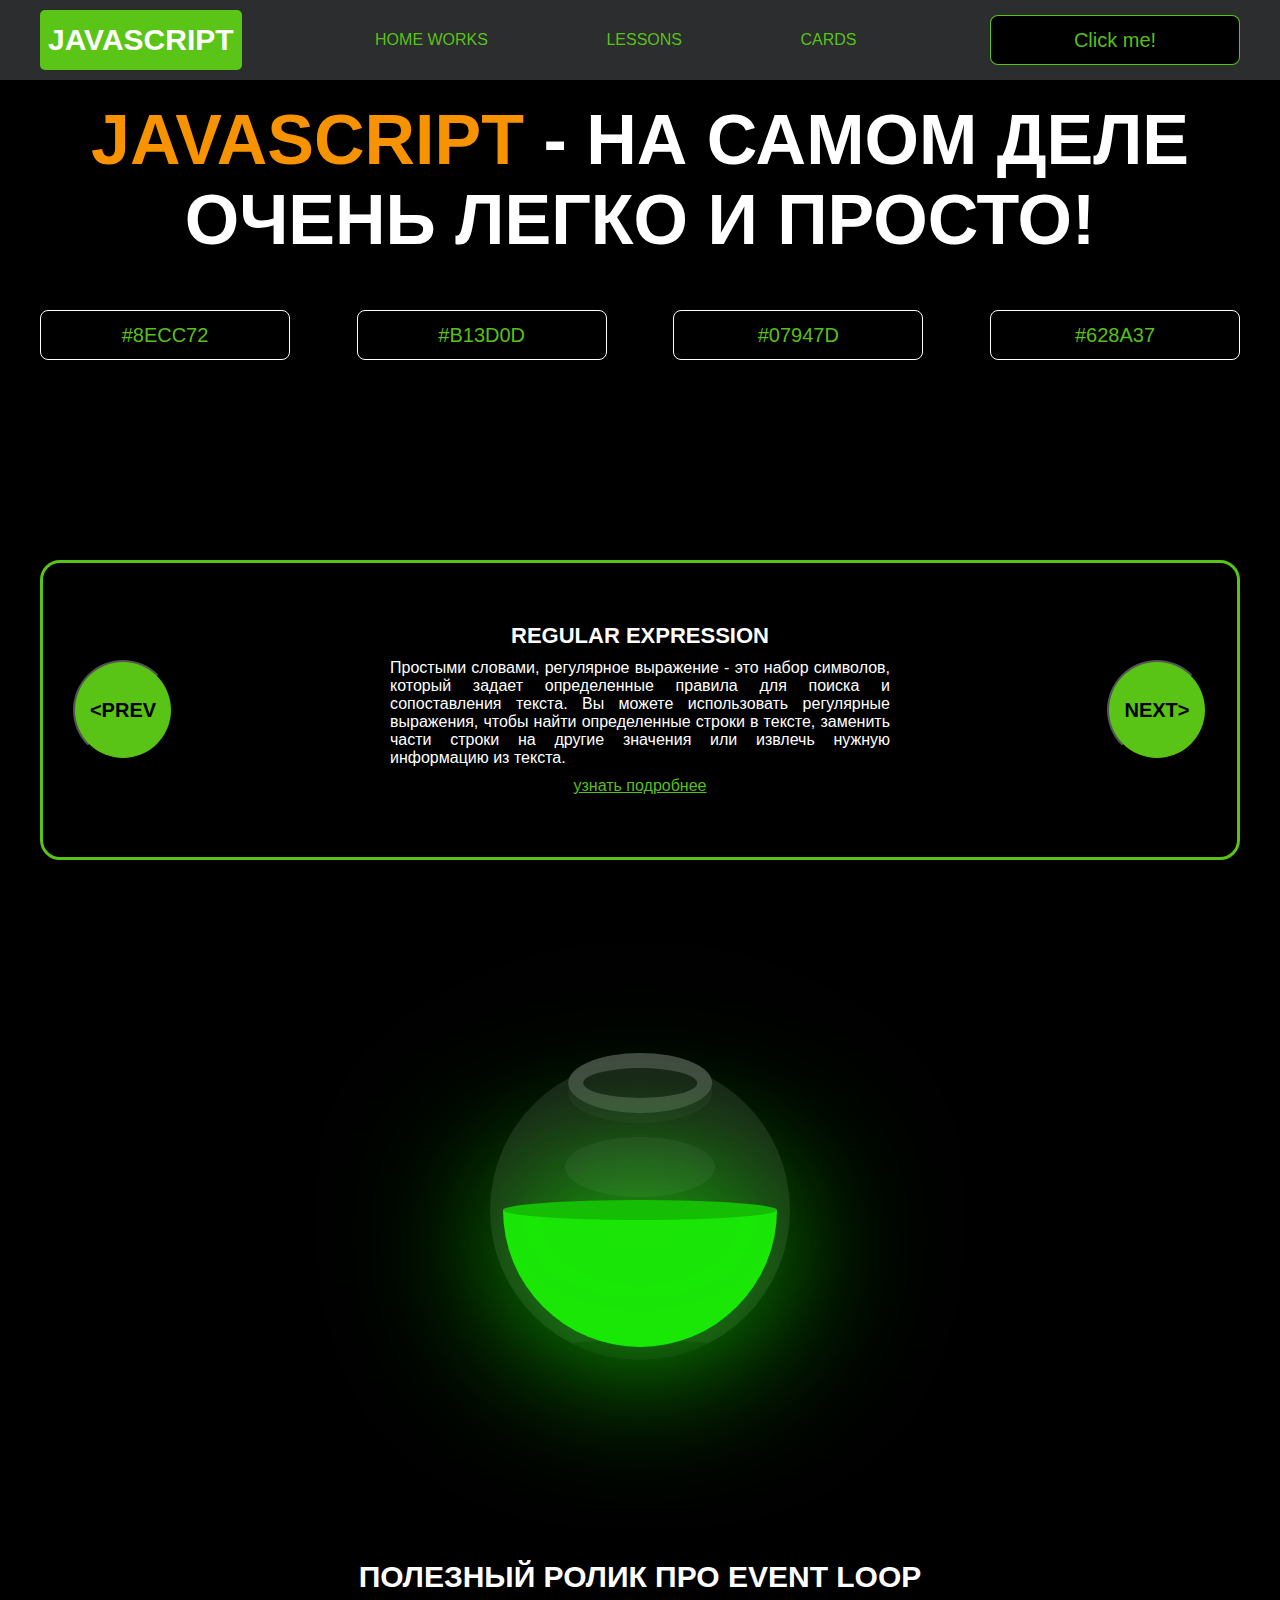
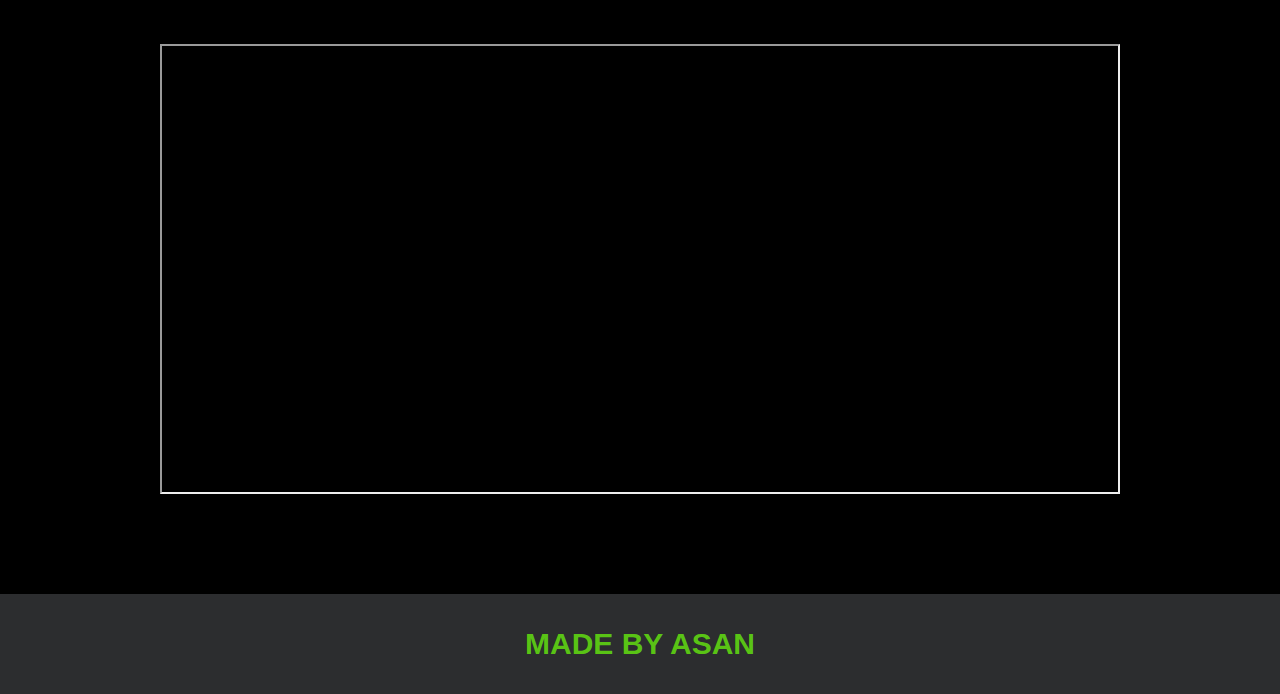
<file: project/project/index.html>
<!DOCTYPE html>
<html lang="en">
<head>
    <meta charset="UTF-8">
    <title>Java Script</title>
    <link rel="stylesheet" href="css/style.css">
    <link rel="stylesheet" href="css/core.css">
</head>
<body>

<div class="wrapper">
    <div class="header">
        <div class="container">
            <div class="inner_header">
                <a href="index.html">
                    <div class="logotype">
                        <h2>JavaScript</h2>
                    </div>
                </a>
                <ul class="menu">
                    <li class="menu_link">
                        <a href="pages/home_works.html">Home Works</a>
                    </li>
                    <li class="menu_link">
                        <a href="pages/lessons.html">Lessons</a>
                    </li>
                    <li class="menu_link">
                        <a href="pages/cards.html" target="_blank">Cards</a>
                    </li>
                </ul>
                <button class="btn" id="btn-get">Click me!</button>
            </div>
        </div>
    </div>

    <div class="main_block">
        <div class="container">
            <div class="inner_main">
                <h1><strong id="js-color">JavaScript</strong> - на самом деле очень легко и просто!</h1>
                <div class="colors-buttons">
                    <button class="btn btn-color"></button>
                    <button class="btn btn-color"></button>
                    <button class="btn btn-color"></button>
                    <button class="btn btn-color"></button>
                </div>
            </div>
        </div>
    </div>

    <div class="slider_block">
        <div class="container">
            <div class="inner_slider">
                <div class="slider">
                    <button class="btn-slide" id="prev">&lt;prev</button>
                    <div class="slide active_slide">
                        <div class="slide_card">
                            <h3>regular expression</h3>
                            <p>Простыми словами, регулярное выражение - это набор символов, который задает определенные правила для поиска и сопоставления текста. Вы можете использовать регулярные выражения, чтобы найти определенные строки в тексте, заменить части строки на другие значения или извлечь нужную информацию из текста.</p>
                            <a href="https://developer.mozilla.org/ru/docs/Web/JavaScript/Guide/Regular_expressions" target="_blank">узнать подробнее</a>
                        </div>
                    </div>
                    <div class="slide">
                        <div class="slide_card">
                            <h3>recursion</h3>
                            <p>Простыми словами, рекурсия - это, когда функция делает повторяющиеся вызовы самой себя для решения задачи, пока не достигнет определенного условия выхода из рекурсии.</p>
                            <a href="https://learn.javascript.ru/recursion" target="_blank">узнать подробнее</a>
                        </div>
                    </div>
                    <div class="slide">
                        <div class="slide_card">
                            <h3>json</h3>
                            <p>Простыми словами, JSON - это способ представления данных в виде текста, чтобы они могли быть легко поняты и использованы различными программами. Он использует простые правила для описания объектов и массивов, а также для представления простых типов данных, таких как строки, числа, логические значения и т.д.</p>
                            <a href="https://developer.mozilla.org/ru/docs/Learn/JavaScript/Objects/JSON" target="_blank">узнать подробнее</a>
                        </div>
                    </div>
                    <div class="slide">
                        <div class="slide_card">
                            <h3>event loop</h3>
                            <p>Простыми словами, event loop похож на дежурного, который непрерывно проверяет, произошло ли какое-либо событие, и реагирует на него, когда оно происходит. Он имеет список задач, которые нужно выполнить, и он перебирает этот список событий одно за другим, обрабатывая каждое событие, когда оно наступает.</p>
                            <a href="https://highload.today/kak-ustroen-event-loop-v-javascript-parallelnaya-model-i-tsikl-sobytij/" target="_blank">узнать подробнее</a>
                        </div>
                    </div>
                    <button class="btn-slide" id="next">next&gt;</button>
                </div>
            </div>
        </div>
    </div>

    <div class="botlle">
        <div class="container">
            <div class="bottle_inner">
                <a href="pages/monster.html">
                    <div class="bowl">
                        <div class="shadow"></div>
                        <div class="liquid"></div>

                    </div>
                </a>
            </div>
        </div>
    </div>

    <div class="block_video">
        <div class="container">
            <h3>Полезный ролик про Event Loop</h3>
            <div class="inner_block_video">
                <iframe width="80%" height="450" src="https://www.youtube.com/embed/zDlg64fsQow" title="YouTube video player" frameborder="2" allow="autoplay; clipboard-write; encrypted-media; gyroscope; picture-in-picture; web-share" allowfullscreen></iframe>
            </div>
        </div>
    </div>

    <div class="footer">
        <div class="container">
            <a href="https://www.instagram.com/ass.tre.san/" target="_blank">
                <div class="inner_footer">
                    <h2>Made by Asan</h2>
                </div>
            </a>
        </div>
    </div>
</div>

<div class="modal">
    <div class="modal_dialog">
        <div class="modal_content">
            <form action="#">
                <div class="modal_close">&times;</div>
                <div class="modal_title">Мы свяжемся с вами как можно быстрее!</div>
                <input
                    required
                    placeholder="Ваше имя"
                    name="name"
                    type="text"
                    class="modal_input"
                >
                <input
                    required
                    placeholder="Ваш номер телефона"
                    name="phone"
                    type="text"
                    class="modal_input"
                >
                <button class="btn btn_dark btn_min">Перезвонить мне</button>
            </form>
        </div>
    </div>
</div>

</body>
<script src="js/main.js"></script>
<script src="js/modal.js"></script>
</html>
</file>
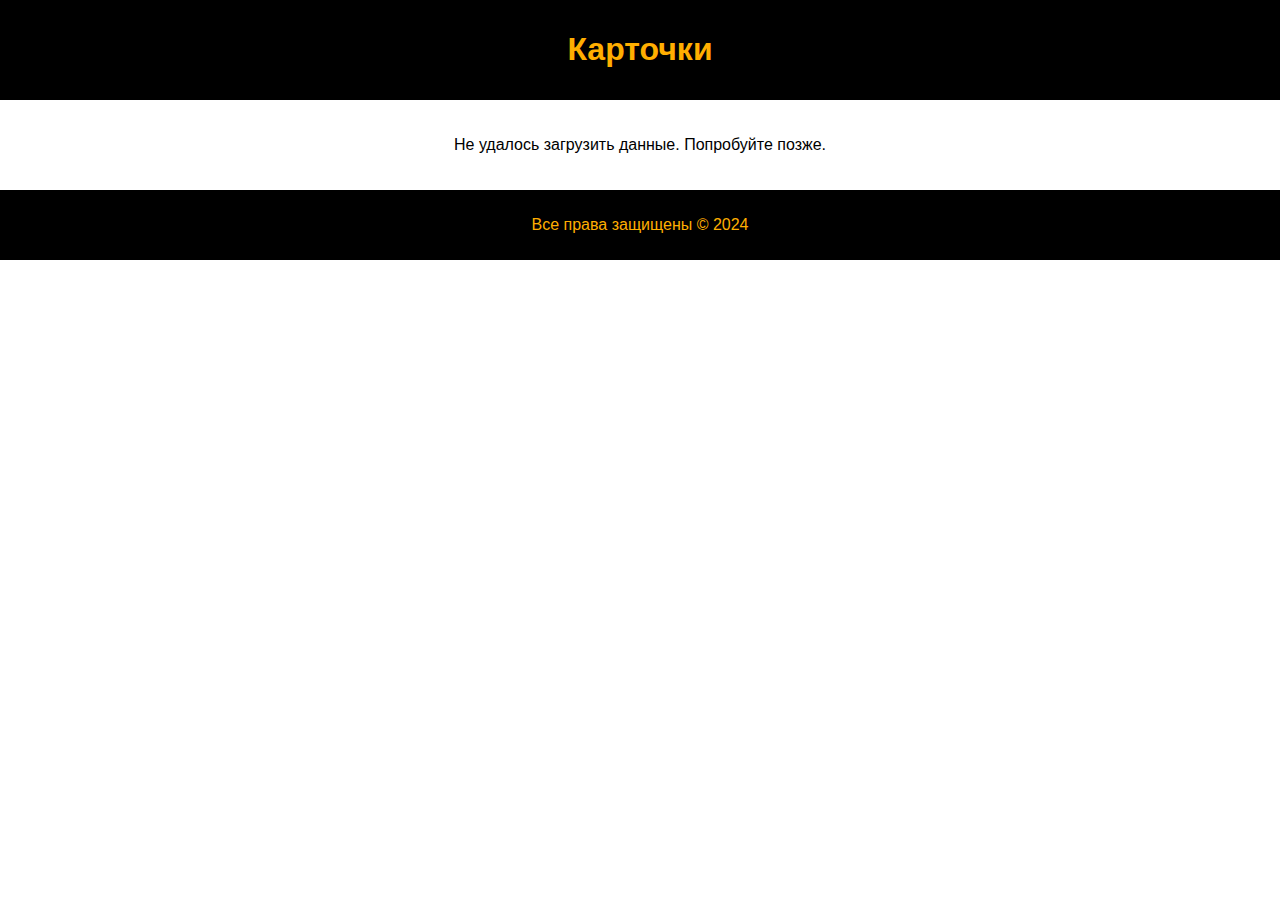
<file: project/project/pages/cards.html>
<!DOCTYPE html>
<html lang="en">
<head>
    <meta charset="UTF-8">
    <title>Title</title>
    <link rel="stylesheet" href="../css/cards.css">
</head>
<body>
  <header>
    <h1>Карточки</h1>
  </header>
  <div class="container" id="card-container"></div>
  <footer>
    <p>Все права защищены &copy; 2024</p>
  </footer>
</body>
<script src="../js/cards.js"></script>
</html>
</file>
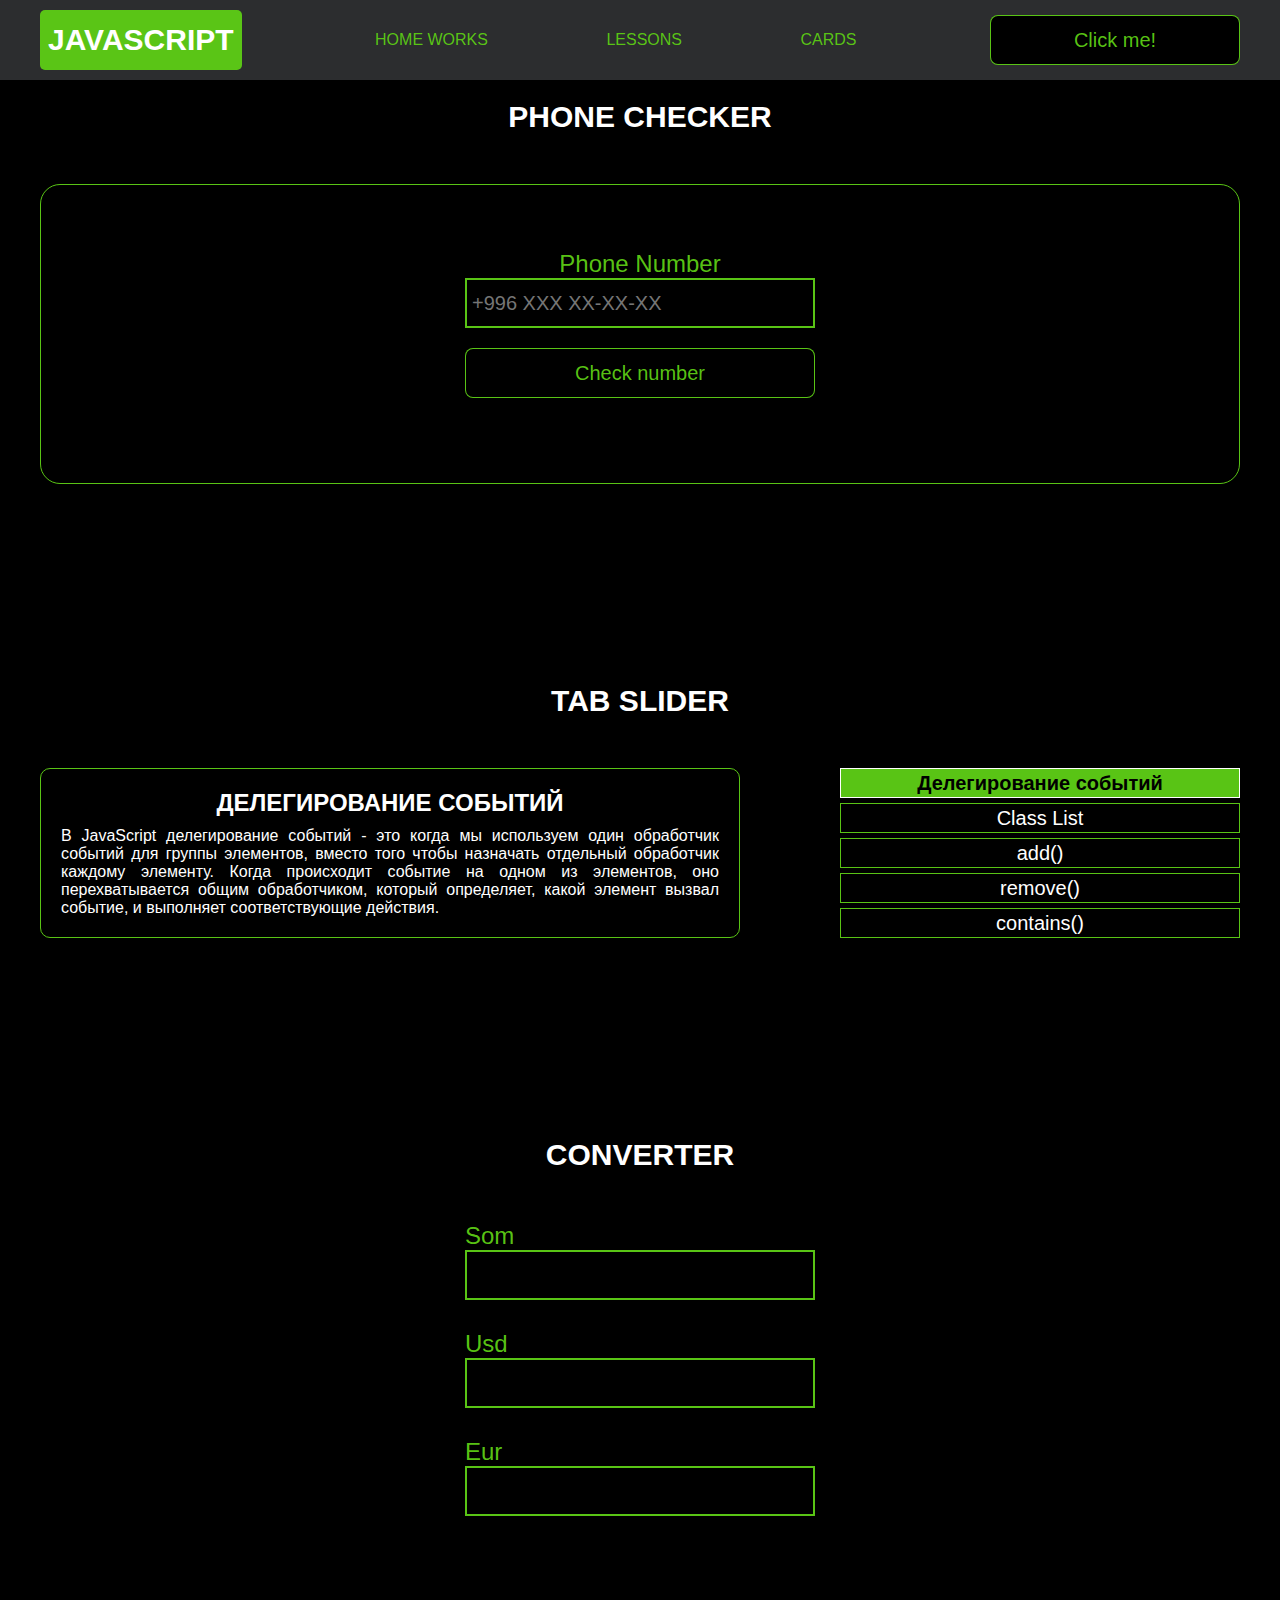
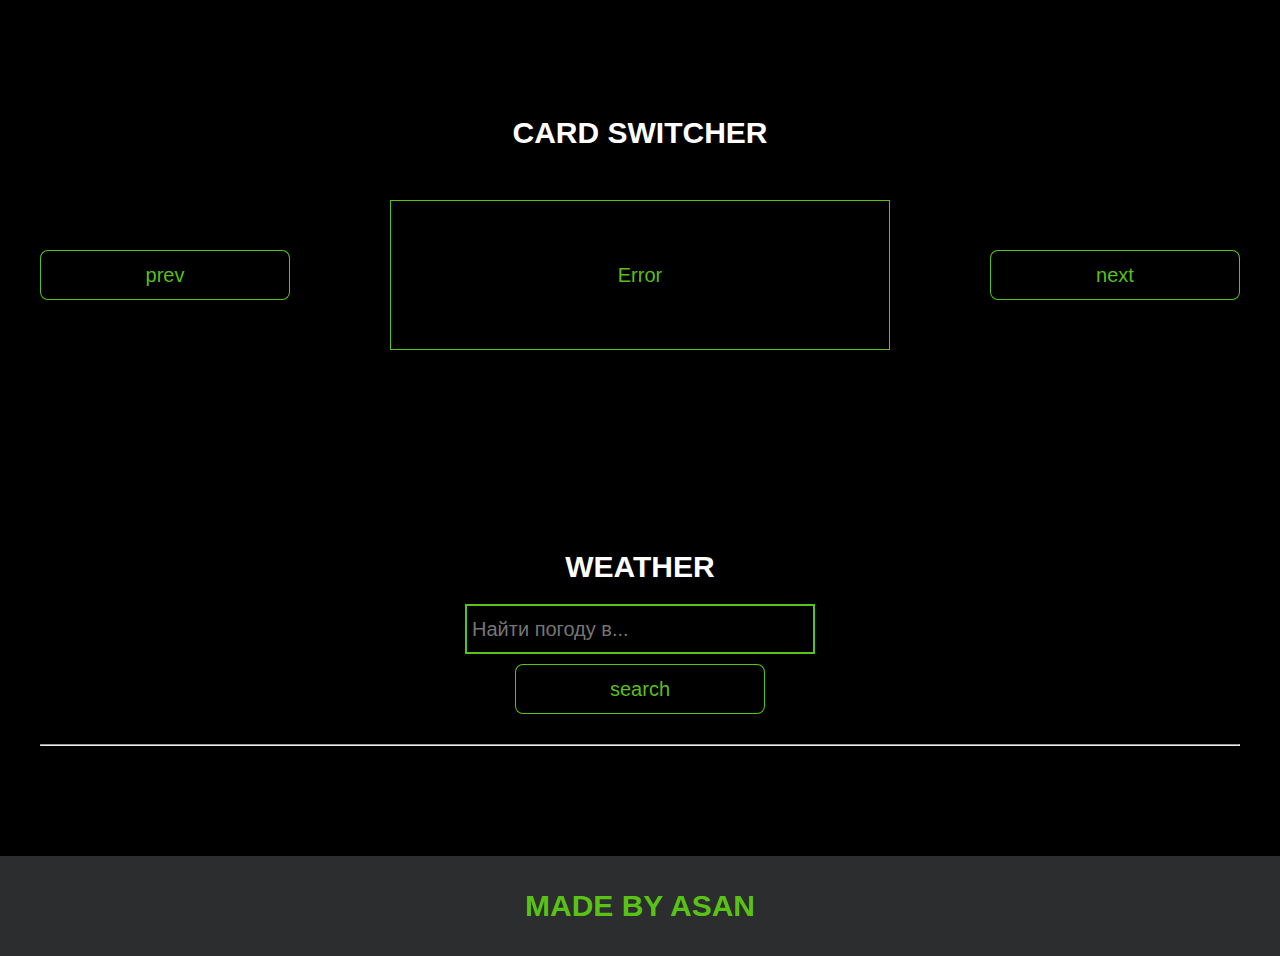
<file: project/project/pages/lessons.html>
<!DOCTYPE html>
<html lang="en">
<head>
    <meta charset="UTF-8">
    <title>Lessons</title>
    <link rel="stylesheet" href="../css/style.css">
    <link rel="stylesheet" href="../css/core.css">
    <link rel="stylesheet" href="../css/lessons.css">
</head>
<body>

<div class="wrapper">
    <div class="header">
        <div class="container">
            <div class="inner_header">
                <a href="../index.html">
                    <div class="logotype">
                        <h2>Java<span>Script</span></h2>
                    </div>
                </a>
                <ul class="menu">
                    <li class="menu_link">
                        <a href="../pages/home_works.html">Home Works</a>
                    </li>
                    <li class="menu_link">
                        <a href="../pages/lessons.html">Lessons</a>
                    </li>
                    <li class="menu_link">
                        <a href="../pages/cards.html" target="_blank">Cards</a>
                    </li>
                </ul>
                <button class="btn" id="btn-get">Click me!</button>
            </div>
        </div>
    </div>

    <div class="phone_block">
        <div class="container">
            <h3>Phone checker</h3>
            <div class="inner_phone_block">
                <div class="form_phone">
                    <label for="phone_input">Phone Number</label>
                    <input type="text" id="phone_input" placeholder="+996 XXX XX-XX-XX">
                    <button class="btn" id="phone_button">Check number</button>
                    <span class="checker" id="phone_result"></span>
                </div>
            </div>
        </div>
    </div>

    <div class="tab_slider">
        <div class="container">
            <h3>tab slider</h3>
            <div class="inner_tab_slider">
                <div class="tab_contents_block">

                    <div class="tab_content_block">
                        <h4>Делегирование событий</h4>
                        <p>В JavaScript делегирование событий - это когда мы используем один обработчик событий для
                            группы элементов, вместо того чтобы назначать отдельный обработчик каждому элементу. Когда
                            происходит событие на одном из элементов, оно перехватывается общим обработчиком, который
                            определяет, какой элемент вызвал событие, и выполняет соответствующие действия.</p>
                    </div>
                    <div class="tab_content_block">
                        <h4>classList</h4>
                        <p>classList в JavaScript - это свойство, которое позволяет нам работать с классами элемента
                            HTML. С помощью classList мы можем добавлять, удалять или проверять наличие классов у
                            элемента. Допустим, у нас есть элемент на веб-странице, и мы хотим изменить его классы с
                            помощью JavaScript. Вместо того, чтобы обращаться напрямую к атрибуту class, мы можем
                            использовать свойство classList этого элемента. </p>
                    </div>
                    <div class="tab_content_block">
                        <h4>add()</h4>
                        <p>Метод add позволяет добавить новый класс к списку классов элемента. Например,
                            element.classList.add('new-class') добавит класс с именем "new-class" к элементу.</p>
                    </div>
                    <div class="tab_content_block">
                        <h4>remove()</h4>
                        <p>Метод remove позволяет удалить класс из списка классов элемента. Например,
                            element.classList.remove('old-class') удалит класс с именем "old-class" из элемента.</p>
                    </div>
                    <div class="tab_content_block">
                        <h4>contains()</h4>
                        <p>Метод contains позволяет проверить, содержит ли элемент определенный класс. Он возвращает
                            true, если класс присутствует, и false, если его нет. Например,
                            element.classList.contains('highlight') вернет true, если у элемента есть класс
                            "highlight".</p>
                    </div>

                    <div class="tab_content_items">
                        <div class="tab_content_item tab_content_item_active">Делегирование событий</div>
                        <div class="tab_content_item">Class List</div>
                        <div class="tab_content_item">add()</div>
                        <div class="tab_content_item">remove()</div>
                        <div class="tab_content_item">contains()</div>
                    </div>

                </div>
            </div>
        </div>
    </div>

    <div class="converter">
        <div class="container">
            <h3>CONVERTER</h3>
            <div class="inner_converter">
                <div class="som">
                    <label for="som">Som</label>
                    <input type="number" id="som">
                </div>
                <div class="usd">
                    <label for="usd">Usd</label>
                    <input type="number" id="usd">
                </div>
                <div class="eur">
                    <label for="eur">Eur</label>
                    <input type="number" id="eur">
                </div>
            </div>
        </div>
    </div>

    <div class="card_switcher">
        <div class="container">
            <h3>Card Switcher</h3>
            <div class="inner_card_switcher">
                <button class="btn" id="btn-prev">prev</button>
                <div class="card"></div>
                <button class="btn" id="btn-next">next</button>
            </div>
        </div>
    </div>

    <div class="weather">
        <div class="container">
            <h3>WEATHER</h3>
            <div class="inner_weather">
                <div>
                    <input type="text" class="cityName" placeholder="Найти погоду в...">
                    <button class="btn" id="search">search</button>
                </div>
                <div>
                    <span class="city"></span>
                    <hr/>
                    <span class="temp"></span>
                </div>
            </div>
        </div>
    </div>

    <div class="footer">
        <div class="container">
            <a href="https://www.instagram.com/ass.tre.san/" target="_blank">
                <div class="inner_footer">
                    <h2>Made by Asan</h2>
                </div>
            </a>
        </div>
    </div>
</div>

<div class="modal">
    <div class="modal_dialog">
        <div class="modal_content">
            <form action="#">
                <div class="modal_close">&#10006;</div>
                <div class="modal_title">Мы свяжемся с вами как можно быстрее!</div>
                <input required placeholder="Ваше имя" name="name" type="text" class="modal_input">
                <input required placeholder="Ваш номер телефона" name="phone" type="phone" class="modal_input">
                <button class="btn btn_dark btn_min">Перезвонить мне</button>
            </form>
        </div>
    </div>
</div>

</body>
<script src="../js/lesson.js"></script>
<script src="../js/modal.js"></script>
</html>
</file>
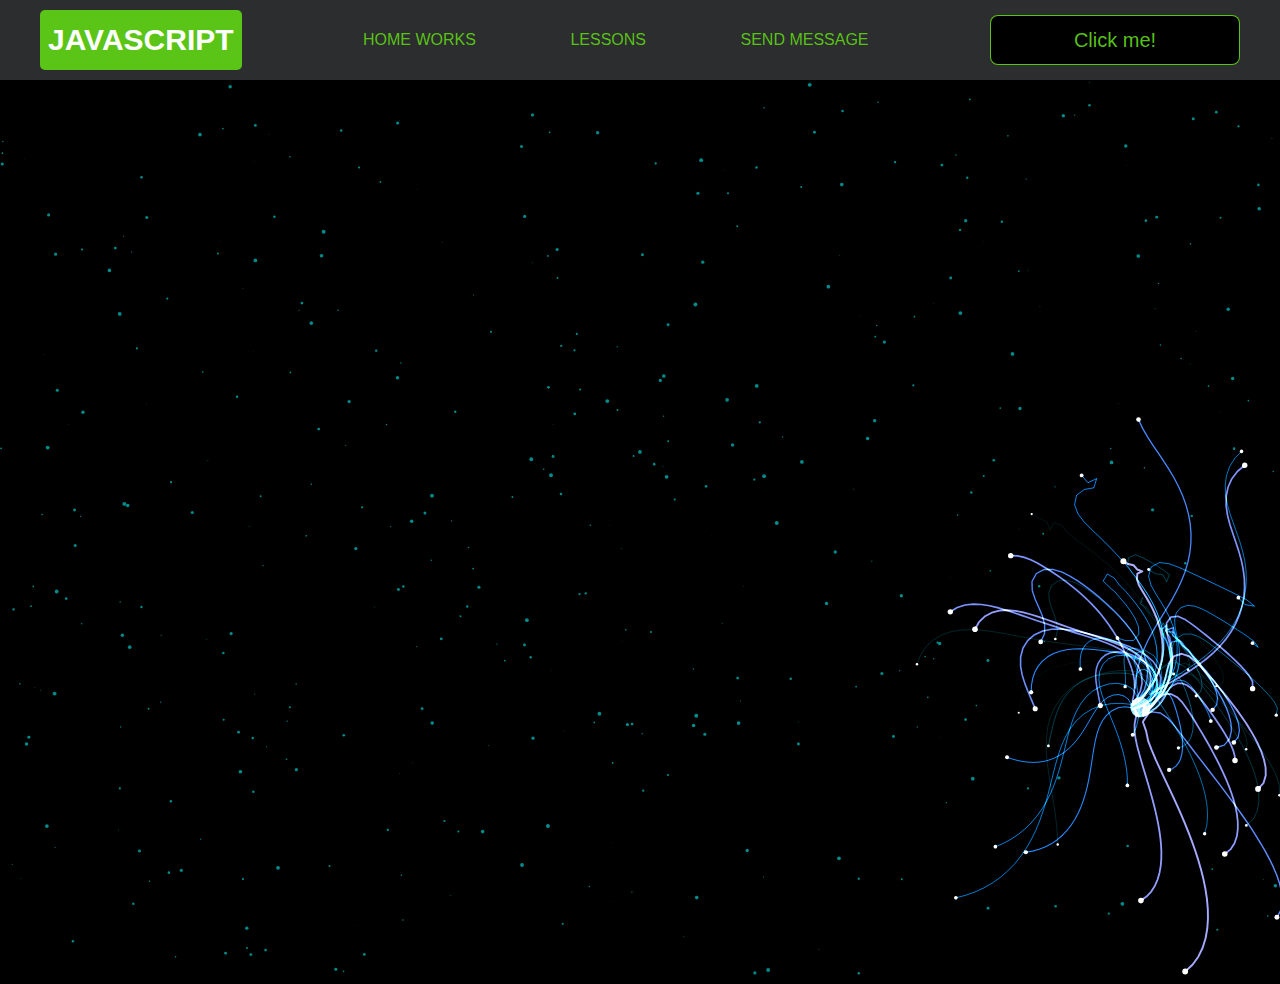
<file: project/project/pages/monster.html>
<!DOCTYPE html>
<html lang="en">
<head>
    <meta charset="UTF-8">
    <title>Monster</title>
    <link rel="stylesheet" href="../css/style.css">
    <link rel="stylesheet" href="../css/core.css">
    <link rel="stylesheet" href="../css/monster.css">
</head>
<body>
<div class="wrapper">
    <div class="header">
        <div class="container">
            <div class="inner_header">
                <a href="../index.html">
                    <div class="logotype">
                        <h2>Java<span>Script</span></h2>
                    </div>
                </a>
                <ul class="menu">
                    <li class="menu_link">
                        <a href="../pages/home_works.html">Home Works</a>
                    </li>
                    <li class="menu_link">
                        <a href="../pages/lessons.html">Lessons</a>
                    </li>
                    <li class="menu_link">
                        <a href="https://t.me/NurDinBuy16" target="_blank">Send message</a>
                    </li>
                </ul>
                <button class="btn" id="btn-get">Click me!</button>
            </div>
        </div>
    </div>
</div>
<canvas id="canvas"></canvas>

<div class="modal">
    <div class="modal_dialog">
        <div class="modal_content">
            <form action="#">
                <div class="modal_close">&times;</div>
                <div class="modal_title">Мы свяжемся с вами как можно быстрее!</div>
                <input required placeholder="Ваше имя" name="name" type="text" class="modal_input">
                <input required placeholder="Ваш номер телефона" name="phone" type="phone" class="modal_input">
                <button class="btn btn_dark btn_min">Перезвонить мне</button>
            </form>
        </div>
    </div>
</div>

</body>
<script src="../js/monster.js"></script>
<script src="../js/modal.js"></script>
</html>
</file>
<file: project/project/css/style.css>
/* HEADER */

.header {
    height: 80px;
    background: #2c2d2f;
    display: flex;
    align-items: center;
    width: 100%;
    position: fixed;
    top: 0;
    z-index: 2;
}

.inner_header {
    height: 100%;
    display: flex;
    align-items: center;
    justify-content: space-between;
}

/* LOGOTYPE */

.logotype {
    display: flex;
    align-items: center;
    justify-content: center;
    font-size: 22px;
    height: 60px;
    width: fit-content;
    background: var(--orange);
    padding: 8px;
    color: white;
    border-radius: 5px;
    cursor: pointer;
}

/* HEADER MENU */

.menu {
    display: flex;
    justify-content: space-around;
    width: 600px;
}

.menu_link a {
    color: var(--orange);
    text-transform: uppercase;
}

.menu_link a:hover {
    text-decoration: underline;
}

/* MAIN BLOCK */

.main_block {
    padding: 100px 0;
    background: black;
}

/* BUTTONS COLOR PICKER */

.colors-buttons {
    display: flex;
    justify-content: space-between;
    margin-top: 50px;
}

.btn-color {
    border-radius: 20px;
    border-color: white !important;
}

/* FOOTER */

.footer {
    background: #2c2d2f;
    width: 100%;
}

.inner_footer {
    display: flex;
    align-items: center;
    justify-content: center;
    height: 100px;
}

.footer h2 {
    text-transform: uppercase;
    color: var(--orange);
    font-weight: 600;
}


/* SLIDER BLOCK */

.slider_block {
    padding: 100px 0;
    background: black;
}

.slider {
    position: relative;
    width: 100%;
    height: 300px;
    overflow: hidden;
    border: 3px solid var(--orange);
    border-radius: 20px;
    display: flex;
    align-items: center;
    justify-content: space-between;
    padding: 0 30px;
}

.slide {
    position: absolute;
    top: 60px;
    left: 0;
    width: 100%;
    height: 100%;
    display: none;
    transition: opacity 0.5s ease-in-out;
}

.slide_card {
    color: white;
    margin: 0 auto;
    width: 500px;
    text-align: center;
}

.slide_card h3 {
    color: white;
    text-transform: uppercase;
    font-size: 22px;
}

.slide_card p {
    font-size: 16px;
    text-align: justify;
    margin: 10px 0;
}

.slide_card a {
    color: var(--orange);
    text-decoration: underline;
}

.slide.active_slide {
    display: block;
}

/* VIDEO BLOCK */

.block_video {
    background: black;
    padding: 100px 0;
}

.inner_block_video {
    display: flex;
    justify-content: center;
    margin-top: 50px;
}

/* MODAL */

.modal {
    position: fixed;
    height: 100%;
    width: 100%;
    top: 0;
    left: 0;
    z-index: 2;
    background: rgba(0, 0, 0, 0.5);
    backdrop-filter: blur(10px);
    display: none;
}

.modal_dialog {
    max-width: 500px;
    margin: 200px auto;
}

.modal_content {
    position: relative;
    width: 100%;
    padding: 40px;
    background-color: black;
    border: 2px solid var(--orange);
    border-radius: 4px;
    max-height: 80vh;
    overflow-y: auto;
}

.modal_content form {
    display: flex;
    flex-direction: column;
    align-items: center;
}

.modal_close {
    position: absolute;
    top: 8px;
    right: 14px;
    font-size: 30px;
    color: red;
    opacity: 0.5;
    font-weight: 700;
    border: none;
    background-color: transparent;
    cursor: pointer;
}

.modal_title {
    text-align: center;
    font-size: 22px;
    text-transform: uppercase;
    color: white;
}

.modal_input, .btn_min {
    width: 100% !important;
    margin-top: 10px;
}


/*-------BOTTLE-------*/

.botlle {
    background: black;
    padding: 100px 0;
}

.bottle_inner {
    display: flex;
    justify-content: center;
    align-items: center;
}

.bowl {
    position: relative;
    width: 300px;
    height: 300px;
    background: rgba(255, 255, 255, 0.1);
    border-radius: 50%;
    border: 8px solid transparent;
    animation: animate 5s linear infinite;
    transform-origin: bottom center;
    animation-play-state: run;
}

@keyframes animate {
    0% {
        transform: rotate(0deg);
    }
    25% {
        transform: rotate(22deg);
    }
    50% {
        transform: rotate(0deg);
    }
    75% {
        transform: rotate(-22deg);
    }
    100% {
        filter: hue-rotate(360deg);
    }
}

.bowl::before {
    content: "";
    position: absolute;
    top: -15px;
    left: 50%;
    transform: translateX(-50%);
    width: 40%;
    height: 30px;
    border: 15px solid #444;
    border-radius: 50%;
    box-shadow: 0 10px #222;

}

.bowl::after {
    content: "";
    position: absolute;
    top: 35%;
    left: 50%;
    transform: translate(-50%, -50%);
    width: 150px;
    height: 60px;
    background: rgba(255, 255, 255, 0.05);
    transform-origin: center;
    animation: animatebowlshadow 5s linear infinite;
    border-radius: 50%;
    animation-play-state: running;

}


@keyframes animatebowlshadow {
    0% {
        left: 50%;
        width: 150px;
        height: 60px;
    }
    25% {
        left: 55%;
        width: 140px;
        height: 65px;
    }
    50% {
        left: 50%;
        width: 150px;
        height: 60px;
    }
    75% {
        left: 45%;
        width: 140px;
        height: 65px;
    }
    100% {


    }
}


.liquid {
    position: absolute;
    top: 50%;
    left: 5px;
    right: 5px;
    bottom: 5px;
    background: #1ae907;
    border-bottom-left-radius: 150px;
    border-bottom-right-radius: 150px;
    filter: drop-shadow(0 0 80px #1ae907);
    transform-origin: top center;
    animation: animateliquid 5s linear infinite;
    animation-play-state: running;
}

@keyframes animateliquid {
    0% {
        transform: rotate(0deg);
    }
    25% {
        transform: rotate(-22deg);
    }
    30% {
        transform: rotate(-23deg);
    }
    50% {
        transform: rotate(0deg);
    }
    75% {
        transform: rotate(22deg);
    }
    80% {
        transform: rotate(23deg);
    }
    100% {
        transform: rotate(0deg);
    }


}

.liquid::before {
    content: "";
    position: absolute;
    top: -10px;
    width: 100%;
    height: 20px;
    background: #15be05;
    border-radius: 50%;
    filter: drop-shadow(0 0 80px #15be05);
}

.shadow {
    position: absolute;
    top: calc(50% + 150px);
    left: 50%;
    transform: translate(-50%, -50%);
    width: 260px;
    height: 40px;
    background: rgba(0, 0, 0, 0.5);
    border-radius: 50%;
    animation: animateshadow 5s linear infinite;
    animation-play-state: running;

}

@keyframes animateshadow {
    0% {
        left: 50%;
        width: 260px;
        height: 40px;
        top: calc(50% + 150px);

    }

    25% {
        left: 55%;
        width: 265px;
        height: 30px;
        top: calc(50% + 130px);

    }
    50% {
        left: 50%;
        width: 260px;
        height: 40px;
        top: calc(50% + 150px);

    }
    75% {
        left: 45%;
        width: 265px;
        height: 30px;
        top: calc(50% + 130px);

    }
    100% {
    }
}
</file>
<file: project/project/css/core.css>
* {
    margin: 0;
    padding: 0;
    box-sizing: border-box;
}

.container {
    width: 1200px;
    margin: 0 auto;
}

body {
    font-family: "Britannic Bold", sans-serif;
    background: #c2d0d0;
}

.btn {
    width: 250px;
    height: 50px;
    font-size: 20px;
    cursor: pointer;
    border: 1px solid var(--orange);
    background: black;
    color: var(--orange);
    border-radius: 8px;
}

.btn:hover {
    background: #414349;
}

.btn:active {
    background: #56585D;
    border: 2px solid var(--orange);
}

a {
    text-decoration: none;
}

li {
    list-style: none;
}

h1 {
    text-align: center;
    font-size: 70px;
    color: white;
    margin: 0 auto;
    text-transform: uppercase;
    font-weight: 600;
}

h2 {
    text-align: center;
    font-size: 30px;
    color: white;
    margin: 0 auto;
    text-transform: uppercase;
    font-weight: 600;
}

h3 {
    text-align: center;
    font-size: 30px;
    color: white;
    margin: 0 auto;
    text-transform: uppercase;
    font-weight: 600;
}

h4 {
    font-size: 24px;
    color: white;
    text-transform: uppercase;
    font-weight: 600;
}

strong {
    color: #F79300;
}

label {
    font-size: 24px;
    color: var(--orange);
}

input {
    width: 350px;
    height: 50px;
    font-size: 20px;
    padding-left: 5px;
    color: var(--orange);
    background: black;
    border: 2px solid var(--orange);
}

.checker {
    color: white;
    font-size: 30px;
}

.btn-slide {
    display: block;
    width: 100px;
    height: 100px;
    background: var(--orange);
    color: black;
    font-size: 20px;
    text-transform: uppercase;
    border-radius: 50%;
    font-weight: 800;
    z-index: 1;
}

.btn-slide:hover {
    background: #b68733 !important;
    cursor: pointer;
    color: white;
}

:root {
    --orange: rgba(91, 200, 21, 0.98);
    --black: black;
}
</file>
<file: project/project/css/cards.css>
body {
    font-family: Arial, sans-serif;
    margin: 0;
    padding: 0;
}
header, footer {
    background-color: black;
    color: #ffae00;
    text-align: center;
    padding: 10px 0;
}
.container {
    display: flex;
    flex-wrap: wrap;
    gap: 15px;
    padding: 20px;
    justify-content: center;
}
.card {
    width: 300px;
    border: 2px solid #000000;
    border-radius: 8px;
    overflow: hidden;
    box-shadow: 0 4px 6px rgba(0, 0, 0, 0.1);
}
.card img {
    width: 100%;
    height: 150px;
    object-fit: cover;
}
.card-content {
    padding: 15px;
}
.card-title {
    font-size: 18px;
    margin: 0 0 10px;
}
.card-description {
    font-size: 14px;
    color: #555;
}
</file>
<file: project/project/css/lessons.css>
/* PHONE CHECKER */

.phone_block {
    background: black;
    padding: 100px 0;
}

.inner_phone_block {
    margin-top: 50px;
    display: flex;
    justify-content: space-evenly;
    border: 1px solid var(--orange);
    height: 300px;
    border-radius: 20px;
    align-items: center;
}

.form_phone {
    display: flex;
    flex-direction: column;
    align-items: center;
}

.form_phone button {
    width: 100%;
    margin: 20px 0;
}

/* TAB SLIDER */

.tab_slider {
    background: black;
    padding: 100px 0;
}

.tab_content_block {
    width: 700px;
    border: 1px solid var(--orange);
    padding: 20px;
    border-radius: 10px;
    text-align: center;
    display: flex;
    align-items: center;
    flex-direction: column;
    justify-content: center;
    height: 170px;
}

.tab_content_block p {
    color: white;
    margin-top: 10px;
    text-align: justify;
}

.tab_content_items {
    width: 400px;
    display: flex;
    flex-direction: column;
    row-gap: 5px;
}

.tab_content_item {
    padding: 10px;
    height: 30px;
    color: white;
    border: 1px solid var(--orange);
    text-align: center;
    font-size: 20px;
    cursor: pointer;
    display: grid;
    place-content: center;
}

.tab_content_item_active {
    background: var(--orange);
    color: black;
    font-weight: 600;
    border: 1px solid white;
}

.tab_contents_block {
    display: flex;
    justify-content: space-between;
    align-items: center;
    margin-top: 50px;
}

/*------CARD SWITCHER------*/

.card_switcher {
    background-color: black;
    padding: 100px 0;
}

.card {
    width: 500px;
    height: 150px;
    border: 1px solid var(--orange);
    text-align: center;
    display: flex;
    flex-direction: column;
    justify-content: space-around;
    align-items: center;
    padding: 10px;
}

.card p {
    color: var(--orange);
    font-size: 20px;
}

.card span {
    color: white;
    font-size: 30px;
}

.inner_card_switcher {
    margin-top: 50px;
    display: flex;
    align-items: center;
    justify-content: space-between;
}


/*-------CONVERTER--------*/


.converter {
    padding: 100px 0;
    background-color: black;
}

.inner_converter {
    display: flex;
    align-items: center;
    justify-content: center;
    flex-direction: column;
    gap: 30px;
    margin-top: 50px;
}

.inner_converter > div {
    display: flex;
    flex-direction: column;
}

/*------WEATHER------*/

.weather {
    padding: 100px 0;
    background-color: black;
}

.inner_weather > div {
    display: flex;
    flex-direction: column;
    align-items: center;
    gap: 10px;
    color: white;
    font-size: 25px;
}

.inner_weather {
    display: flex;
    flex-direction: column;
    gap: 20px;
    margin-top: 20px;
}

hr {
    width: 100%;
}
</file>
<file: project/project/css/monster.css>
body,
html {
    margin: 0;
    padding: 0;
    position: fixed;
    background: black;
}

.header {
    position: static !important;
}

.buymeacoffee {
    text-decoration: none;
    position: fixed;
    right: 2rem;
    bottom: 2rem;
    background: #FFDD00;
    width: 3.5rem;
    height: 3.5rem;
    border-radius: 50%;
    transition: all 0.1s linear;
    box-shadow: 0.2rem 0.2rem 0.5rem rgba(0, 0, 0, 0.2);
    z-index: 1000;
    display: flex;
    align-items: center;
    justify-content: center;
}

.buymeacoffee:hover {
    width: 4rem;
    height: 4rem;
    line-height: 4rem;
}
</file>
